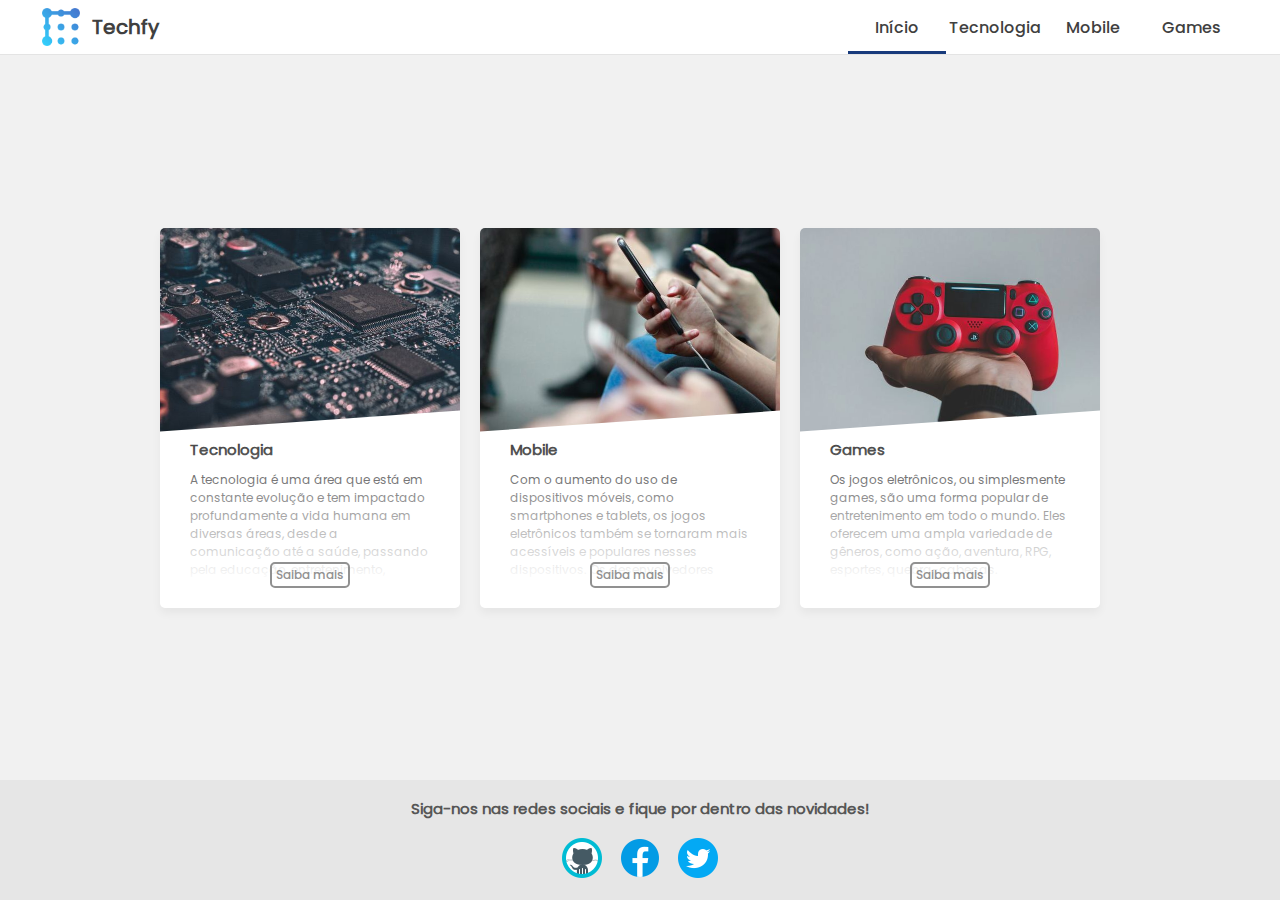
<file: index.html>
<!DOCTYPE html>
<html lang="pt-br">
  <head>
    <meta charset="UTF-8" />
    <meta http-equiv="X-UA-Compatible" content="IE=edge" />
    <meta name="viewport" content="width=device-width, initial-scale=1.0" />

    <link rel="icon" href="./img/favicon.ico" />
    <link rel="stylesheet" href="./css/home.css" />

    <title>Início - Techfy</title>
  </head>
  <body>
    <div id="main-container">
      <header class="flex center">
        <div class="limit-content flex space-b">
          <div class="logo">
            <img src="./img/logo.png" alt="Techfy logotipo" />
            <p>Techfy</p>
          </div>
          <nav id="menu">
            <ul>
              <li class="selected"><a href="#">Início</a></li>
              <li><a href="./pages/technology.html">Tecnologia</a></li>
              <li><a href="./pages/mobile.html">Mobile</a></li>
              <li><a href="./pages/games.html">Games</a></li>
            </ul>
            </nav>
        </div>
      </header>
      <section id="section-main" class="flex center">
        <main id="topics-container" class="flex center limit-content">
            <article class="topic-card">
                <figure class="card-figure">
                    <img src="./img/tecnology.jpg" alt="placa mae de computador"/>
                    <figcaption>Artigo sobre tecnologia</figcaption>
                </figure>
                <div class="card-description flex column">
                    <h2>Tecnologia</h2>
                    <p>
                      A tecnologia é uma área que está em constante evolução e tem impactado 
                      profundamente a vida humana em diversas áreas, desde a comunicação até 
                      a saúde, passando pela educação, entretenimento, negócios, entre outras.
                    </p>
                    <div class="flex center align-end">
                        <a href="./pages/technology.html">
                            Saiba mais
                        </a>
                    </div>
                </div>
            </article>
            <article class="topic-card">
                <figure class="card-figure">
                    <img src="./img/mobile.jpg" alt=""/>
                    <figcaption>Artigo sobre mobile</figcaption>
                </figure>
                <div class="card-description flex column">
                    <h2>Mobile</h2>
                    <p>
                      Com o aumento do uso de dispositivos móveis, como smartphones e tablets, 
                      os jogos eletrônicos também se tornaram mais acessíveis e populares nesses 
                      dispositivos. Os desenvolvedores criam jogos otimizados.
                    </p>
                    <div class="flex center align-end" alt="pessoa com celular">
                        <a href="./pages/mobile.html">
                            Saiba mais
                        </a>
                    </div>
                </div>
            </article>
            <article class="topic-card">
                <figure class="card-figure">
                    <img src="./img/games.jpg" alt="controle de videogame"/>
                    <figcaption>Artigo sobre games</figcaption>
                </figure>
                <div class="card-description flex column">
                    <h2>Games</h2>
                    <p>
                      Os jogos eletrônicos, ou simplesmente games, são uma forma popular de 
                      entretenimento em todo o mundo. Eles oferecem uma ampla variedade de gêneros, 
                      como ação, aventura, RPG, esportes, quebra-cabeças.
                    </p>
                    <div class="flex center align-end">
                        <a href="./pages/games.html">
                            Saiba mais
                        </a>
                    </div>
                </div>
            </article>
          <main>
      </section>
      <footer class="flex center">
        <div id="contact-container" class="limit-content flex column center">
          <h2 class="subtitle contrast-text">Siga-nos nas redes sociais e fique por dentro das novidades!</h2>
          <nav id="footer-nav" class="flex">
            <a href="https://pt-br.facebook.com/" target="_blank">
              <img src="./img/github.png" alt="git hub logotipo" />
            </a>
            <a href="https://github.com/" target="_blank">
              <img src="./img/facebook.png" alt="facebook logotipo" />
            </a>
            <a href="https://twitter.com/" target="_blank">
              <img src="./img/twitter.png" alt="twitter logotipo" />
            </a>
          </nav>
        </div>
      </footer>
    </div>
  </body>
</html>
</file>
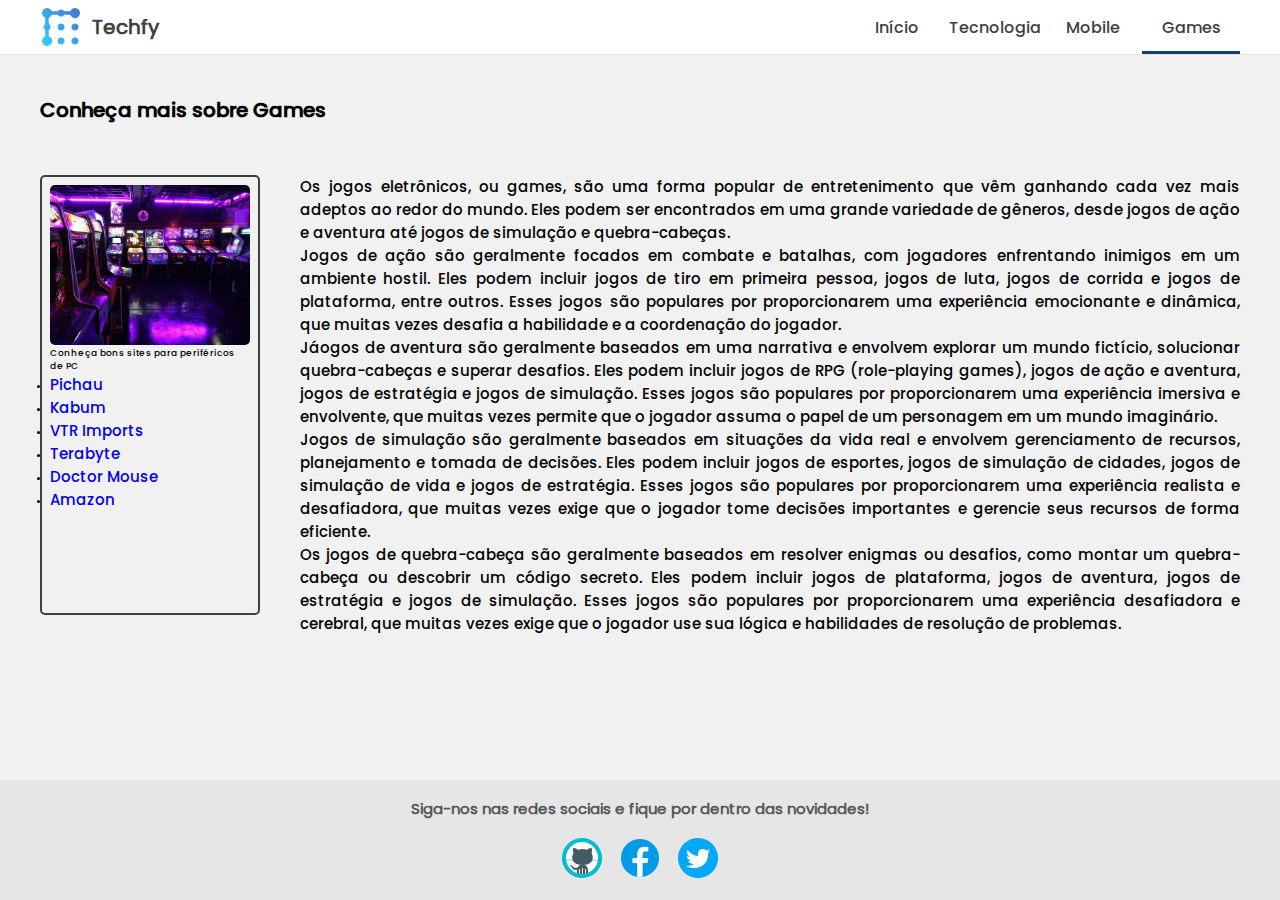
<file: pages/games.html>
<!DOCTYPE html>
<html lang="pt-br">
  <head>
    <meta charset="UTF-8" />
    <meta http-equiv="X-UA-Compatible" content="IE=edge" />
    <meta name="viewport" content="width=device-width, initial-scale=1.0" />

    <link rel="icon" href="./img/favicon.ico" />
    <link rel="stylesheet" href="../css/games.css" />

    <title>Início - Techfy</title>
  </head>
  <body>
    <div id="main-container">
      <header class="flex center">
        <div class="limit-content flex space-b">
          <div class="logo">
            <img src="../img/logo.png" alt="Techfy logotipo" />
            <p>Techfy</p>
          </div>
          <nav id="menu">
            <ul>
              <li><a href="../index.html">Início</a></li>
              <li><a href="./technology.html">Tecnologia</a></li>
              <li><a href="./mobile.html">Mobile</a></li>
              <li class="selected"><a href="./games.html">Games</a></li>
            </ul>
          </nav>
        </div>
      </header>
      <section id="section-main" class="flex center">
        <div id="game-container" class="limit-content flex column">
          <h2 class="textgames">Conheça mais sobre Games</h2>
          <div class="flex game-text-container">
            <div class="cardgame flex column">
              <figure id="imgGame">
                <img src="../img/games-article.jpg" alt="Techfy Games" />
              </figure>
              <figcaption class="text-fig">Conheça bons sites para periféricos de PC</figcaption>
              <div>
                <nav>
                  <li class="sites-parceiros">
                    <a href="https://www.pichau.com.br/" target="_blank">Pichau</a>
                  </li>
                  <li class="sites-parceiros">
                    <a href="https://www.kabum.com.br/" target="_blank">Kabum</a>
                  </li>
                  <li class="sites-parceiros">
                    <a href="https://www.vtrimports.com/ " target="_blank">VTR Imports</a>
                  </li>
                  <li class="sites-parceiros">
                    <a href="https://www.terabyteshop.com.br/" target="_blank">Terabyte</a>
                  </li>
                  <li class="sites-parceiros">
                    <a href="https://doctormouse.com.br/" target="_blank">Doctor Mouse</a>
                  </li>
                  <li class="sites-parceiros">
                    <a href="https://www.amazon.com.br/" target="_blank">Amazon</a>
                  </li>
                </nav>
              </div>
            </div>
            <div>
              <p>
                Os jogos eletrônicos, ou games, são uma forma popular de entretenimento que vêm ganhando cada vez mais
                adeptos ao redor do mundo. Eles podem ser encontrados em uma grande variedade de gêneros, desde jogos de
                ação e aventura até jogos de simulação e quebra-cabeças.
              </p>
              <p>
                Jogos de ação são geralmente focados em combate e batalhas, com jogadores enfrentando inimigos em um
                ambiente hostil. Eles podem incluir jogos de tiro em primeira pessoa, jogos de luta, jogos de corrida e
                jogos de plataforma, entre outros. Esses jogos são populares por proporcionarem uma experiência
                emocionante e dinâmica, que muitas vezes desafia a habilidade e a coordenação do jogador.
              </p>
              <p>
                Jáogos de aventura são geralmente baseados em uma narrativa e envolvem explorar um mundo fictício,
                solucionar quebra-cabeças e superar desafios. Eles podem incluir jogos de RPG (role-playing games),
                jogos de ação e aventura, jogos de estratégia e jogos de simulação. Esses jogos são populares por
                proporcionarem uma experiência imersiva e envolvente, que muitas vezes permite que o jogador assuma o
                papel de um personagem em um mundo imaginário.
              </p>
              <p>
                Jogos de simulação são geralmente baseados em situações da vida real e envolvem gerenciamento de
                recursos, planejamento e tomada de decisões. Eles podem incluir jogos de esportes, jogos de simulação de
                cidades, jogos de simulação de vida e jogos de estratégia. Esses jogos são populares por proporcionarem
                uma experiência realista e desafiadora, que muitas vezes exige que o jogador tome decisões importantes e
                gerencie seus recursos de forma eficiente.
              </p>
              <p>
                Os jogos de quebra-cabeça são geralmente baseados em resolver enigmas ou desafios, como montar um
                quebra-cabeça ou descobrir um código secreto. Eles podem incluir jogos de plataforma, jogos de aventura,
                jogos de estratégia e jogos de simulação. Esses jogos são populares por proporcionarem uma experiência
                desafiadora e cerebral, que muitas vezes exige que o jogador use sua lógica e habilidades de resolução
                de problemas.
              </p>
            </div>
          </div>
          <div class>
            <nav>
              <ul>
                <p></p>
              </ul>
            </nav>
          </div>
        </div>
      </section>
      <footer class="flex center">
        <div id="contact-container" class="limit-content flex column center">
          <h2 class="subtitle contrast-text">Siga-nos nas redes sociais e fique por dentro das novidades!</h2>
          <nav id="footer-nav" class="flex">
            <a href="https://pt-br.facebook.com/" target="_blank">
              <img src="../img/github.png" alt="git hub logotipo" />
            </a>
            <a href="https://github.com/" target="_blank">
              <img src="../img/facebook.png" alt="facebook logotipo" />
            </a>
            <a href="https://twitter.com/" target="_blank">
              <img src="../img/twitter.png" alt="twitter logotipo" />
            </a>
          </nav>
        </div>
      </footer>
    </div>
  </body>
</html>
</file>
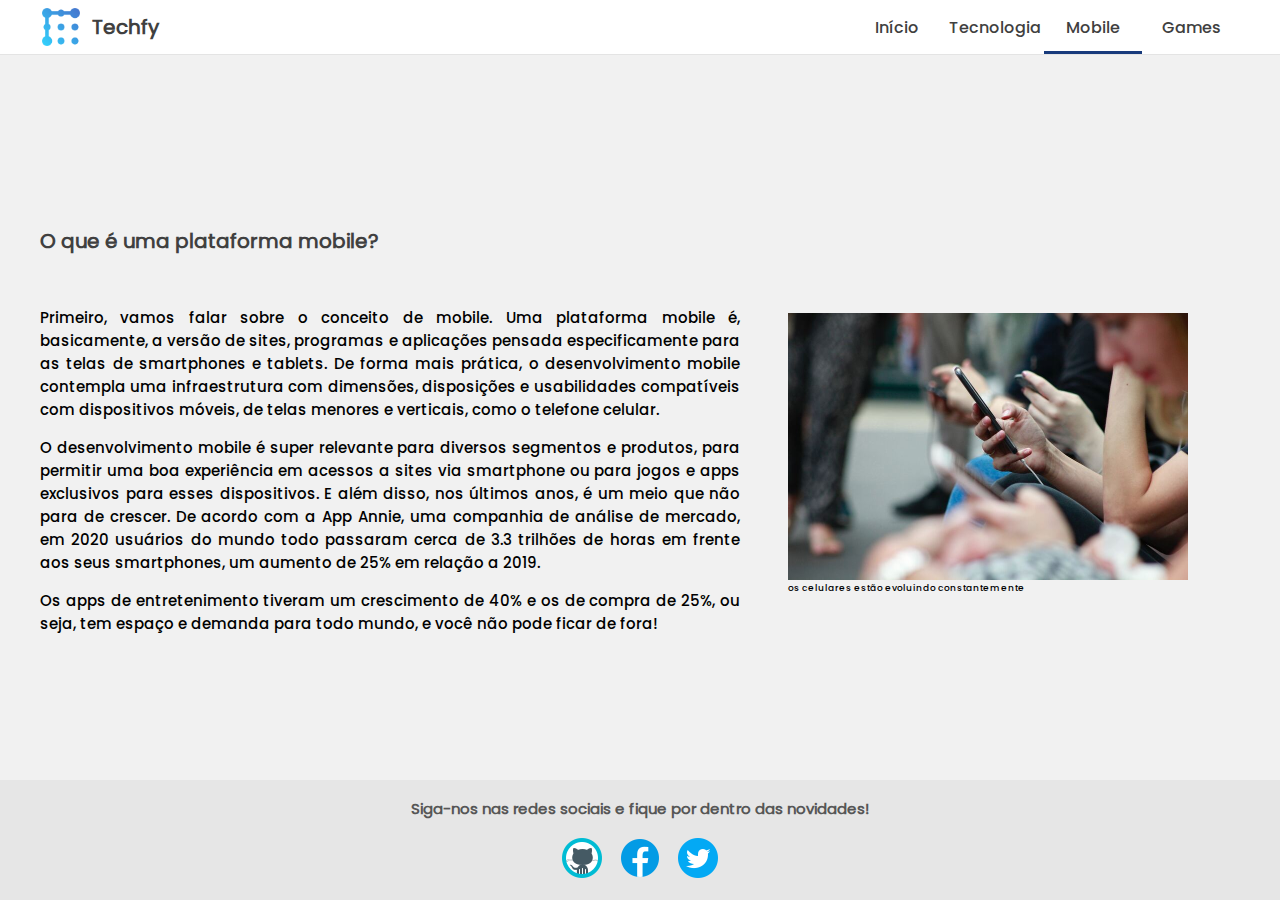
<file: pages/mobile.html>
<!DOCTYPE html>
<html lang="pt-br">
  <head>
    <meta charset="UTF-8" />
    <meta http-equiv="X-UA-Compatible" content="IE=edge" />
    <meta name="viewport" content="width=device-width, initial-scale=1.0" />

    <link rel="icon" href="./img/favicon.ico" />
    <link rel="stylesheet" href="../css/mobile.css" />

    <title>Início - Techfy</title>
  </head>
  <body>
    <div id="main-container">
      <header class="flex center">
        <div class="limit-content flex space-b">
          <div class="logo">
            <img src="../img/logo.png" alt="Techfy logotipo" />
            <p>Techfy</p>
          </div>
          <nav id="menu">
            <ul>
              <li><a href="../index.html">Início</a></li>
              <li><a href="./technology.html">Tecnologia</a></li>
              <li class="selected"><a href="./mobile.html">Mobile</a></li>
              <li><a href="./games.html">Games</a></li>
            </ul>
          </nav>
        </div>
      </header>
      <section id="section-main" class="flex center">
        <div id="mobile-container" class="limit-content flex column">
          <h2 class="textmobiles">O que é uma plataforma mobile?</h2>
          <div class="flex mobile-text-container">
            <div class="text-container flex column">
              <p>
                Primeiro, vamos falar sobre o conceito de mobile. Uma plataforma mobile é, basicamente, a versão de
                sites, programas e aplicações pensada especificamente para as telas de smartphones e tablets. De forma
                mais prática, o desenvolvimento mobile contempla uma infraestrutura com dimensões, disposições e
                usabilidades compatíveis com dispositivos móveis, de telas menores e verticais, como o telefone celular.
              </p>
              <p>
                O desenvolvimento mobile é super relevante para diversos segmentos e produtos, para permitir uma boa
                experiência em acessos a sites via smartphone ou para jogos e apps exclusivos para esses dispositivos. E
                além disso, nos últimos anos, é um meio que não para de crescer. De acordo com a App Annie, uma
                companhia de análise de mercado, em 2020 usuários do mundo todo passaram cerca de 3.3 trilhões de horas
                em frente aos seus smartphones, um aumento de 25% em relação a 2019.
              </p>
              <p>
                Os apps de entretenimento tiveram um crescimento de 40% e os de compra de 25%, ou seja, tem espaço e
                demanda para todo mundo, e você não pode ficar de fora!
              </p>
            </div>
            <div class="card-mobile flex column">
              <figure id="imgmobile">
                <img src="../img/mobile.jpg" alt="Techfy mobiles" />
              </figure>
              <figcaption class="text-fig">os celulares estão evoluindo constantemente</figcaption>
            </div>
          </div>
        </div>
      </section>
      <footer class="flex center">
        <div id="contact-container" class="limit-content flex column center">
          <h2 class="subtitle contrast-text">Siga-nos nas redes sociais e fique por dentro das novidades!</h2>
          <nav id="footer-nav" class="flex">
            <a href="https://pt-br.facebook.com/" target="_blank">
              <img src="../img/github.png" alt="git hub logotipo" />
            </a>
            <a href="https://github.com/" target="_blank">
              <img src="../img/facebook.png" alt="facebook logotipo" />
            </a>
            <a href="https://twitter.com/" target="_blank">
              <img src="../img/twitter.png" alt="twitter logotipo" />
            </a>
          </nav>
        </div>
      </footer>
    </div>
  </body>
</html>
</file>
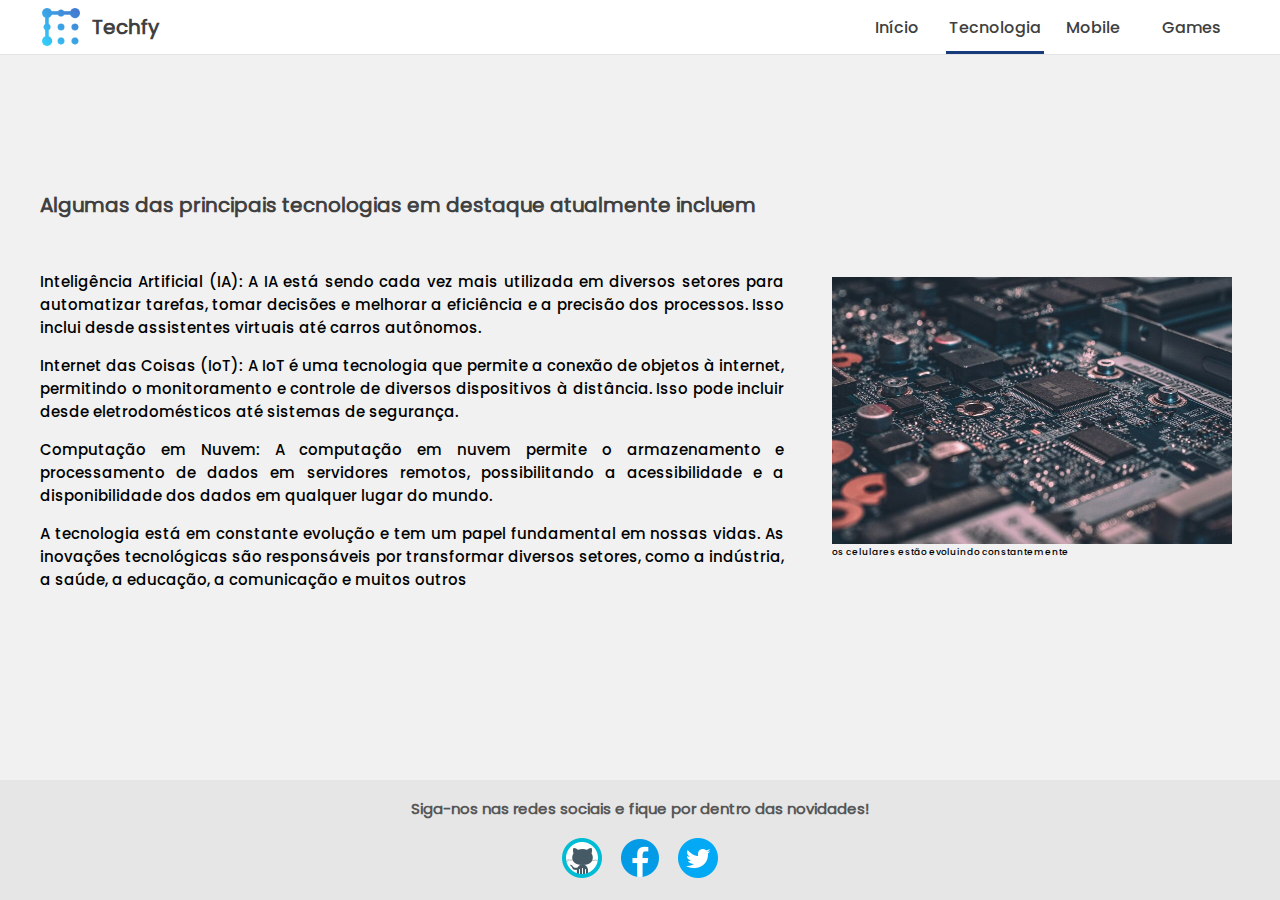
<file: pages/technology.html>
<!DOCTYPE html>
<html lang="pt-br">
  <head>
    <meta charset="UTF-8" />
    <meta http-equiv="X-UA-Compatible" content="IE=edge" />
    <meta name="viewport" content="width=device-width, initial-scale=1.0" />

    <link rel="icon" href="./img/favicon.ico" />
    <link rel="stylesheet" href="../css/technology.css" />

    <title>Início - Techfy</title>
  </head>
  <body>
    <div id="main-container">
      <header class="flex center">
        <div class="limit-content flex space-b">
          <div class="logo">
            <img src="../img/logo.png" alt="Techfy logotipo" />
            <p>Techfy</p>
          </div>
          <nav id="menu">
            <ul>
              <li><a href="../index.html">Início</a></li>
              <li class="selected"><a href="./technology.html">Tecnologia</a></li>
              <li><a href="./mobile.html">Mobile</a></li>
              <li><a href="./games.html">Games</a></li>
            </ul>
          </nav>
        </div>
      </header>
      <section id="section-main" class="flex center">
        <div id="tech-container" class="limit-content flex column">
          <h2 class="texttechs">Algumas das principais tecnologias em destaque atualmente incluem</h2>
          <div class="flex tech-text-container">
            <div class="text-container flex column">
              <p>
                Inteligência Artificial (IA): A IA está sendo cada vez mais utilizada em diversos setores para
                automatizar tarefas, tomar decisões e melhorar a eficiência e a precisão dos processos. Isso inclui
                desde assistentes virtuais até carros autônomos.
              </p>
              <p>
                Internet das Coisas (IoT): A IoT é uma tecnologia que permite a conexão de objetos à internet,
                permitindo o monitoramento e controle de diversos dispositivos à distância. Isso pode incluir desde
                eletrodomésticos até sistemas de segurança.
              </p>
              <p>
                Computação em Nuvem: A computação em nuvem permite o armazenamento e processamento de dados em
                servidores remotos, possibilitando a acessibilidade e a disponibilidade dos dados em qualquer lugar do
                mundo.
              </p>
              <p>
                A tecnologia está em constante evolução e tem um papel fundamental em nossas vidas. As inovações
                tecnológicas são responsáveis por transformar diversos setores, como a indústria, a saúde, a educação, a
                comunicação e muitos outros
              </p>
            </div>
            <div class="card-tech flex column">
              <figure id="imgtech">
                <img src="../img/tecnology.jpg" alt="Techfy techs" />
              </figure>
              <figcaption class="text-fig">os celulares estão evoluindo constantemente</figcaption>
            </div>
          </div>
        </div>
      </section>
      <footer class="flex center">
        <div id="contact-container" class="limit-content flex column center">
          <h2 class="subtitle contrast-text">Siga-nos nas redes sociais e fique por dentro das novidades!</h2>
          <nav id="footer-nav" class="flex">
            <a href="https://pt-br.facebook.com/" target="_blank">
              <img src="../img/github.png" alt="git hub logotipo" />
            </a>
            <a href="https://github.com/" target="_blank">
              <img src="../img/facebook.png" alt="facebook logotipo" />
            </a>
            <a href="https://twitter.com/" target="_blank">
              <img src="../img/twitter.png" alt="twitter logotipo" />
            </a>
          </nav>
        </div>
      </footer>
    </div>
  </body>
</html>
</file>
<file: css/home.css>
@import url('./main.css');

#topics-container {
  margin-top: 5.5rem;
  gap: 2rem;
}

.topic-card {
  width: 30rem;
  height: 38rem;
  background-color: var(--primary-background);
  border-radius: 0.5rem;
  box-shadow: 0px 5px 10px rgba(0, 0, 0, 0.05);
  overflow: hidden;
}

.topic-card:hover {
  transition: all 0.3s;
  transform: scale(1.05);
}

.card-figure {
  margin-left: -3rem;
  margin-top: -3rem;
  width: 44rem;
  height: 22rem;
  transform: rotate(-4deg);
  overflow: hidden;
}

.card-figure img {
  margin-top: -2rem;
  margin-left: -2rem;
  width: 100%;
  transform: rotate(6deg);
}

.card-description {
  position: relative;
  gap: 1rem;
  width: inherit;
  height: 20rem;
  padding: 2rem 3rem 2rem 3rem;
}

.card-description h2,
p {
  font-family: 'Poppins', sans-serif;
  color: var(--primary-font);
}

.card-description p {
  font-size: 1.2rem;
  overflow: hidden;
}

.card-description div {
  width: calc(100% - 6rem);
  height: calc(100% - 4rem);
  padding-bottom: 1rem;
  position: absolute;
  flex-grow: 1;
  background: linear-gradient(to top, var(--primary-background) 10%, rgba(255, 255, 255, 0) 100%);
}

.card-description div a {
  display: flex;
  justify-content: center;
  align-items: center;
  width: 8rem;
  height: 2.6rem;
  border-radius: 0.5rem;
  border: 2px solid #919191;
  font-family: 'Poppins Medium';
  font-size: 1.2rem;
  color: #919191;
}

.card-description div a:hover {
  background-color: var(--primary-color);
  color: #fff;
  border: 0;
}
</file>
<file: css/games.css>
@import url('./main.css');

#section-main h2 {
  font-size: 2rem;
  font-family: 'Poppins Medium', sans-serif;
}

#imgGame img {
  width: 20rem;
  align-items: center;
  border-radius: 0.5rem;
}

#game-container {
  gap: 5rem;
}

.game-text-container {
  gap: 4rem;
}

.text-fig {
  font-size: 0.9rem;
  font-family: 'Poppins Medium', sans-serif;
}

.sites-parceiros a {
  font-size: 1.5rem;
  font-family: 'Poppins Medium', sans-serif;
}

.game-text-container p {
  font-size: 1.5rem;
  font-family: 'Poppins Medium', sans-serif;
  text-align: justify;
}
.cardgame {
  width: 22rem;
  height: 44rem;
  border: 2px solid var(--primary-font);
  padding: 0.78rem;
  border-radius: 0.5rem;
}
.text-fig {
  font-size: 0.9rem;
  font-family: 'Poppins Medium', sans-serif;
}
</file>
<file: css/mobile.css>
@import url('./main.css');

#section-main h2 {
  font-size: 2rem;
  font-family: 'Poppins', sans-serif;
  color: var(--primary-font);
  padding-top: 8rem;
}

#imgmobile img {
  width: 40rem;
  align-items: center;
}

#mobile-container {
  gap: 5rem;
}

.mobile-text-container {
  width: inherit;
  flex-wrap: wrap;
  gap: 4rem;
}

.text-container {
  width: 70rem;
  gap: 15px;
}

.text-fig {
  font-size: 0.9rem;
  font-family: 'Poppins Medium', sans-serif;
}

.sites-parceiros a {
  font-size: 1.5rem;
  font-family: 'Poppins Medium', sans-serif;
}

.mobile-text-container p {
  font-size: 1.5rem;
  font-family: 'Poppins Medium', sans-serif;
  text-align: justify;
}
.card-mobile {
  width: 42rem;
  padding: 0.78rem;
}
.text-fig {
  font-size: 0.9rem;
  font-family: 'Poppins Medium', sans-serif;
}
</file>
<file: css/technology.css>
@import url('./main.css');

#section-main h2 {
  font-size: 2rem;
  font-family: 'Poppins', sans-serif;
  color: var(--primary-font);
}

#imgtech img {
  width: 40rem;
  align-items: center;
}

#tech-container {
  gap: 5rem;
}

.tech-text-container {
  width: inherit;
  gap: 4rem;
}

.text-container {
  width: 80rem;
  gap: 15px;
}

.text-fig {
  font-size: 0.9rem;
  font-family: 'Poppins Medium', sans-serif;
}

.sites-parceiros a {
  font-size: 1.5rem;
  font-family: 'Poppins Medium', sans-serif;
}

.tech-text-container p {
  font-size: 1.5rem;
  font-family: 'Poppins Medium', sans-serif;
  text-align: justify;
}
.card-tech {
  width: 42rem;
  padding: 0.78rem;
}
.text-fig {
  font-size: 0.9rem;
  font-family: 'Poppins Medium', sans-serif;
}
</file>
